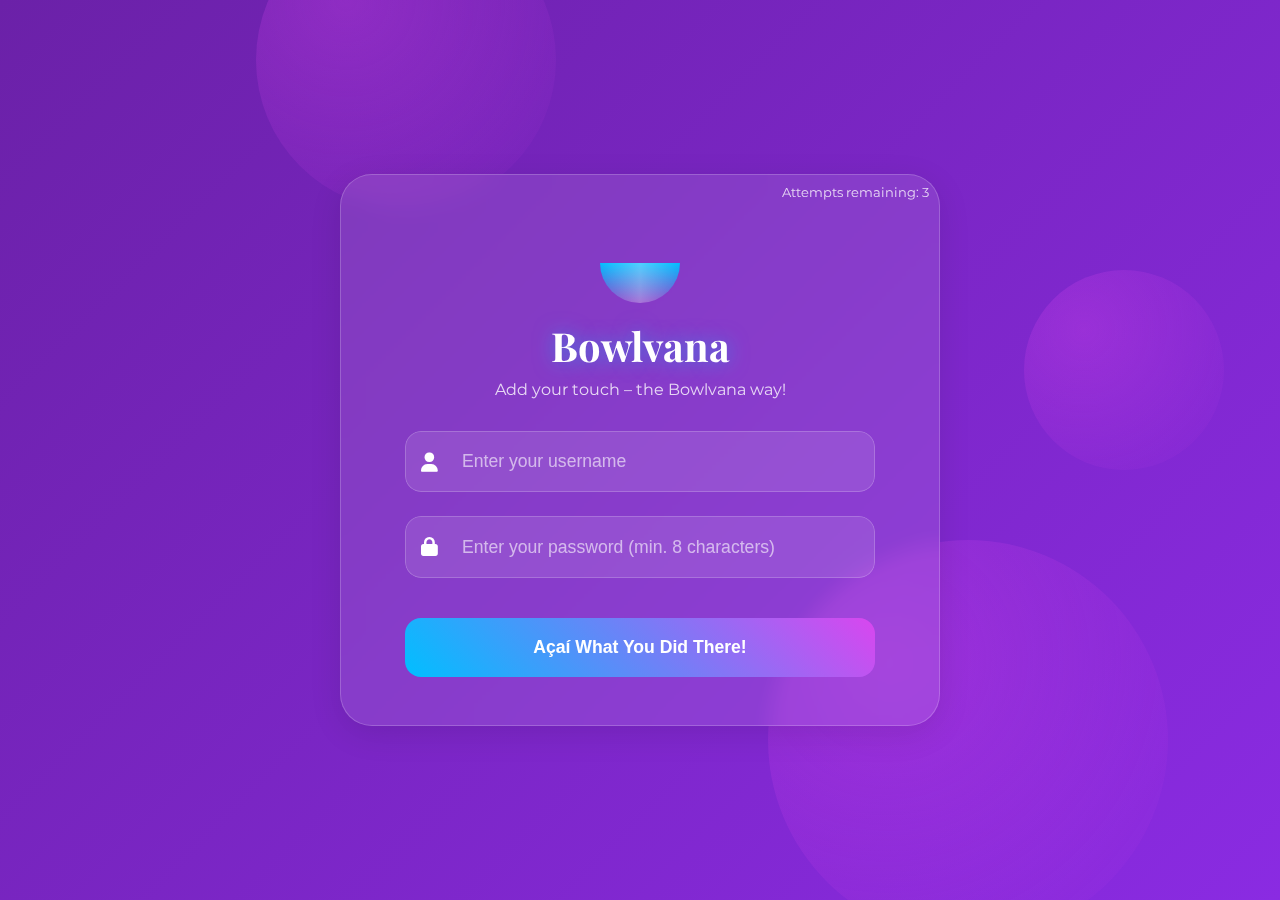
<file: login.html>
<!DOCTYPE html>
<html lang="en">
<head>
    <meta charset="UTF-8">
    <meta name="viewport" content="width=device-width, initial-scale=1.0">
    <title>Welcome to Bowlvana - Acai Your Way!</title>
    
    <!-- External Resources -->
    <link href="https://fonts.googleapis.com/css2?family=Montserrat:wght@300;400;500;600&family=Playfair+Display:wght@400;500;600&display=swap" rel="stylesheet">
    <link href="https://cdnjs.cloudflare.com/ajax/libs/font-awesome/6.0.0/css/all.min.css" rel="stylesheet">
    <link href="login.css" rel="stylesheet">
    
    <!-- Favicon Settings -->
    <link rel="icon" type="image/png" sizes="32x32" href="assets/images/logo1.png">
    <link rel="icon" type="image/png" sizes="16x16" href="assets/images/logo1.png">
    <link rel="apple-touch-icon" sizes="180x180" href="assets/images/logo1.png">
</head>
<body>
    <!-- Animated Background Shapes -->
    <div class="background-shapes">
        <div class="shape" style="width:300px;height:300px;top:-10%;left:20%;animation-delay:0s"></div>
        <div class="shape" style="width:400px;height:400px;top:60%;left:60%;animation-delay:-5s"></div>
        <div class="shape" style="width:200px;height:200px;top:30%;left:80%;animation-delay:-10s"></div>
    </div>

    <!-- Main Login Container -->
    <div class="login-container">
        <!-- Error Overlay for Maximum Attempts -->
        <div class="error-overlay" id="errorOverlay">
            <div class="error-content">
                <i class="fas fa-exclamation-circle"></i>
                <h2>Login Unsuccessful</h2>
                <p>You have exceeded the maximum number of login attempts.</p>
                <p>Please try again in <span id="cooldownTimer">30</span> minutes.</p>
            </div>
        </div>

        <!-- Attempt Counter -->
        <div class="attempt-counter">
            Attempts remaining: <span id="attemptsLeft">3</span>
        </div>
        
        <!-- Brand Logo and Title -->
        <div class="brand-logo">
            <div class="bowl-icon">
                <div class="bowl-base">
                    <div class="bowl-ripple"></div>
                </div>
            </div>
            <h1 class="logo-text">Bowlvana</h1>
            <p class="logo-subtitle">Add your touch – the Bowlvana way!</p>
        </div>

        <!-- Error Message Display -->
        <div id="errorMessage" class="message">
            <i class="fas fa-exclamation-circle"></i>
            <span id="errorText"></span>
        </div>
        
        <!-- Success Message Display -->
        <div id="successMessage" class="message">
            <i class="fas fa-check-circle"></i>
            Ready to bowl away your hunger?
        </div>

        <!-- Login Form -->
        <form id="loginForm" novalidate>
            <!-- Username Input -->
            <div class="form-group">
                <div class="input-group">
                    <i class="fas fa-user input-icon"></i>
                    <input 
                        type="text" 
                        id="username" 
                        placeholder="Enter your username"
                        required
                    >
                </div>
            </div>

            <!-- Password Input -->
            <div class="form-group">
                <div class="input-group">
                    <i class="fas fa-lock input-icon"></i>
                    <input 
                        type="password" 
                        id="password" 
                        placeholder="Enter your password (min. 8 characters)"
                        required
                        minlength="8"
                    >
                </div>
            </div>

            <!-- Submit Button -->
            <button type="submit" class="login-btn">
                Açaí What You Did There!
            </button>
        </form>
    </div>

    <!-- Authentication and Form Handling Script -->
    <script>
        // Authentication Configuration
        const VALID_CREDENTIALS = {
            username: 'admin',
            password: 'Password123'
        };
        const MAX_ATTEMPTS = 3;

        // Initialize Variables
        let loginAttempts = 0;
        const loginForm = document.getElementById('loginForm');
        const errorMessage = document.getElementById('errorMessage');
        const successMessage = document.getElementById('successMessage');
        const attemptsLeft = document.getElementById('attemptsLeft');

        /**
         * Handle form submission and authentication
         */
        loginForm.addEventListener('submit', async function(e) {
            e.preventDefault();
            
            // Get form inputs
            const username = document.getElementById('username').value.trim();
            const password = document.getElementById('password').value;

            // Reset message displays
            errorMessage.style.display = 'none';
            successMessage.style.display = 'none';

            // Validate inputs
            if (!username || !password) {
                errorMessage.style.display = 'flex';
                errorMessage.querySelector('#errorText').textContent = 
                    'Please enter both username and password';
                return;
            }

            // Authenticate credentials
            if (username === VALID_CREDENTIALS.username && 
                password === VALID_CREDENTIALS.password) {
                // Set login state
                localStorage.setItem('isLoggedIn', 'true');
                localStorage.setItem('userData', JSON.stringify({
                    username: username,
                    email: 'admin@bowlvana.com',
                    memberSince: 'November 1, 2024'
                }));
                
                // Show success message
                successMessage.style.display = 'flex';
                
                // Redirect after delay
                setTimeout(() => {
                    window.location.href = 'account.html';
                }, 1000);
            } else {
                // Handle failed attempt
                loginAttempts++;
                attemptsLeft.textContent = MAX_ATTEMPTS - loginAttempts;
                
                // Check for maximum attempts
                if (loginAttempts >= MAX_ATTEMPTS) {
                    // Show maximum attempts error
                    errorMessage.style.display = 'flex';
                    errorMessage.querySelector('#errorText').textContent = 
                        'Maximum login attempts exceeded. Please try again later.';
                    
                    // Disable form temporarily
                    loginForm.style.opacity = '0.5';
                    loginForm.style.pointerEvents = 'none';
                    
                    // Reset after timeout
                    setTimeout(() => {
                        loginAttempts = 0;
                        attemptsLeft.textContent = MAX_ATTEMPTS;
                        loginForm.style.opacity = '1';
                        loginForm.style.pointerEvents = 'auto';
                        errorMessage.style.display = 'none';
                    }, 30 * 60 * 1000); // 30 minutes
                } else {
                    // Show invalid credentials error
                    errorMessage.style.display = 'flex';
                    errorMessage.querySelector('#errorText').textContent = 
                        `Invalid username or password. ${MAX_ATTEMPTS - loginAttempts} attempts remaining`;
                }
            }
        });

        // Check lockout status on page load
        document.addEventListener('DOMContentLoaded', checkLockout);
    </script>
</body>
</html>
</file>
<file: login.css>
/* Theme Configuration - Color Variables */
:root {
    --royal-acai: #8A2BE2;      /* Primary purple */
    --ocean-breeze: #00BFFF;    /* Light blue */
    --pure-white: #FFFFFF;      /* White */
    --glass-bg: rgba(255, 255, 255, 0.1);     /* Glass effect background */
    --glass-border: rgba(255, 255, 255, 0.2); /* Glass effect border */
    --berry-accent: #D946EF;    /* Accent pink */
    --deep-purple: #6B21A8;     /* Dark purple */
}

/* Global Reset */
* {
    margin: 0;
    padding: 0;
    box-sizing: border-box;
}

/* Base Body Styles */
body {
    min-height: 100vh;
    display: flex;
    justify-content: center;
    align-items: center;
    font-family: 'Montserrat', sans-serif;
    background: linear-gradient(135deg, var(--deep-purple), var(--royal-acai));
    position: relative;
    overflow: hidden;
}

/* Animated Background Shapes */
.background-shapes {
    position: fixed;
    top: 0;
    left: 0;
    width: 100%;
    height: 100%;
    z-index: 0;
    pointer-events: none;
}

.shape {
    position: absolute;
    border-radius: 50%;
    background: radial-gradient(circle at 30% 30%, var(--berry-accent), transparent);
    opacity: 0.3;
    animation: shapeFloat 20s infinite ease-in-out;
}

/* Login Attempt Counter */
.attempt-counter {
    position: absolute;
    top: 10px;
    right: 10px;
    color: var(--pure-white);
    font-size: 0.8rem;
    opacity: 0.8;
}

/* Main Login Container */
.login-container {
    background: var(--glass-bg);
    backdrop-filter: blur(10px);
    padding: 3rem 4rem;
    border-radius: 2rem;
    width: 95%;
    max-width: 600px;
    border: 1px solid var(--glass-border);
    box-shadow: 0 8px 32px rgba(0, 0, 0, 0.1);
    position: relative;
    z-index: 1;
    overflow: hidden;
}

/* Form Input Groups */
.input-group {
    position: relative;
    overflow: hidden;
    border-radius: 1rem;
    margin-bottom: 1.5rem;
}

/* Input Field Styling */
input {
    width: 100%;
    padding: 1.2rem 1.5rem 1.2rem 3.5rem;
    background: rgba(255, 255, 255, 0.1);
    border: 1px solid var(--glass-border);
    border-radius: 1rem;
    color: var(--pure-white);
    font-size: 1.1rem;
    transition: all 0.3s ease;
}

input::placeholder {
    color: rgba(255, 255, 255, 0.6);
}

input:focus {
    outline: none;
    background: rgba(255, 255, 255, 0.15);
    border-color: var(--ocean-breeze);
}

/* Input Icons */
.input-icon {
    position: absolute;
    left: 1rem;
    top: 50%;
    transform: translateY(-50%);
    color: var(--pure-white);
    font-size: 1.2rem;
}

/* Login Button */
.login-btn {
    width: 100%;
    padding: 1.2rem;
    margin-top: 1rem;
    background: linear-gradient(45deg, var(--ocean-breeze), var(--berry-accent));
    border: none;
    border-radius: 1rem;
    color: var(--pure-white);
    font-size: 1.1rem;
    font-weight: 600;
    cursor: pointer;
    transition: all 0.3s ease;
    position: relative;
    overflow: hidden;
}

.login-btn:hover {
    transform: translateY(-2px);
    box-shadow: 0 10px 20px rgba(0, 191, 255, 0.2);
}

/* Brand Logo Section */
.brand-logo {
    text-align: center;
    margin-bottom: 2rem;
    position: relative;
}

.logo-text {
    font-family: 'Playfair Display', serif;
    font-size: 2.5rem;
    color: var(--pure-white);
    text-shadow: 0 0 20px rgba(0, 191, 255, 0.5);
    margin-bottom: 0.5rem;
}

.logo-subtitle {
    color: var(--pure-white);
    opacity: 0.8;
    font-size: 1rem;
}

/* Bowl Icon Animation */
.bowl-icon {
    width: 80px;
    height: 80px;
    margin: 0 auto 1rem;
    position: relative;
}

.bowl-base {
    width: 80px;
    height: 40px;
    background: linear-gradient(to bottom, var(--ocean-breeze), transparent);
    border-radius: 0 0 40px 40px;
    position: absolute;
    bottom: 0;
    overflow: hidden;
}

.bowl-ripple {
    position: absolute;
    width: 100%;
    height: 100%;
    background: linear-gradient(90deg, transparent, rgba(255,255,255,0.3), transparent);
    animation: ripple 2s linear infinite;
}

/* Form Group Spacing */
.form-group {
    margin-bottom: 1.5rem;
    position: relative;
}

/* Message Displays */
.message {
    padding: 1rem;
    border-radius: 1rem;
    margin-bottom: 1rem;
    color: var(--pure-white);
    text-align: center;
    display: none;
    animation: slideDown 0.3s ease-out;
    background: rgba(255, 255, 255, 0.1);
    backdrop-filter: blur(5px);
    border: 1px solid var(--glass-border);
}

/* Error Overlay */
.error-overlay {
    display: none;
    position: fixed;
    top: 0;
    left: 0;
    right: 0;
    bottom: 0;
    background: rgba(0, 0, 0, 0.8);
    backdrop-filter: blur(5px);
    z-index: 1000;
    align-items: center;
    justify-content: center;
    opacity: 0;
    pointer-events: none;
    transition: opacity 0.3s ease;
}

.error-overlay.active {
    opacity: 1;
    pointer-events: auto;
}

/* Error Content Styling */
.error-content {
    background: white;
    padding: 2rem;
    border-radius: 15px;
    text-align: center;
    max-width: 400px;
    width: 90%;
    animation: shakeError 0.5s ease-in-out;
}

.error-content i {
    font-size: 3rem;
    color: #000000;
    margin-bottom: 1rem;
}

.error-content h2 {
    color: #000000;
    font-family: 'Playfair Display', serif;
    margin-bottom: 1rem;
}

.error-content p {
    color: #000000;
    margin-bottom: 0.5rem;
}

/* Message Types */
#errorMessage {
    background: rgba(0, 0, 0, 0.1);
    color: #020202;
    border: 1px solid rgba(0, 0, 0, 0.3);
}

#successMessage {
    background: rgba(37, 82, 49, 0.1);
    color: #000000;
    border: 1px solid rgba(72, 187, 120, 0.3);
}

.message i {
    font-size: 1.1rem;
}

/* Animations */
@keyframes ripple {
    0% { transform: translateX(-100%); }
    100% { transform: translateX(100%); }
}

@keyframes rotateBg {
    0% { transform: rotate(0deg); }
    100% { transform: rotate(360deg); }
}

@keyframes shapeFloat {
    0%, 100% { transform: translate(0, 0) rotate(0deg); }
    25% { transform: translate(10%, 10%) rotate(90deg); }
    50% { transform: translate(0, 20%) rotate(180deg); }
    75% { transform: translate(-10%, 10%) rotate(270deg); }
}

@keyframes slideDown {
    from {
        transform: translateY(-10px);
        opacity: 0;
    }
    to {
        transform: translateY(0);
        opacity: 1;
    }
}

@keyframes shakeError {
    0%, 100% { transform: translateX(0); }
    25% { transform: translateX(-10px); }
    75% { transform: translateX(10px); }
}
</file>
